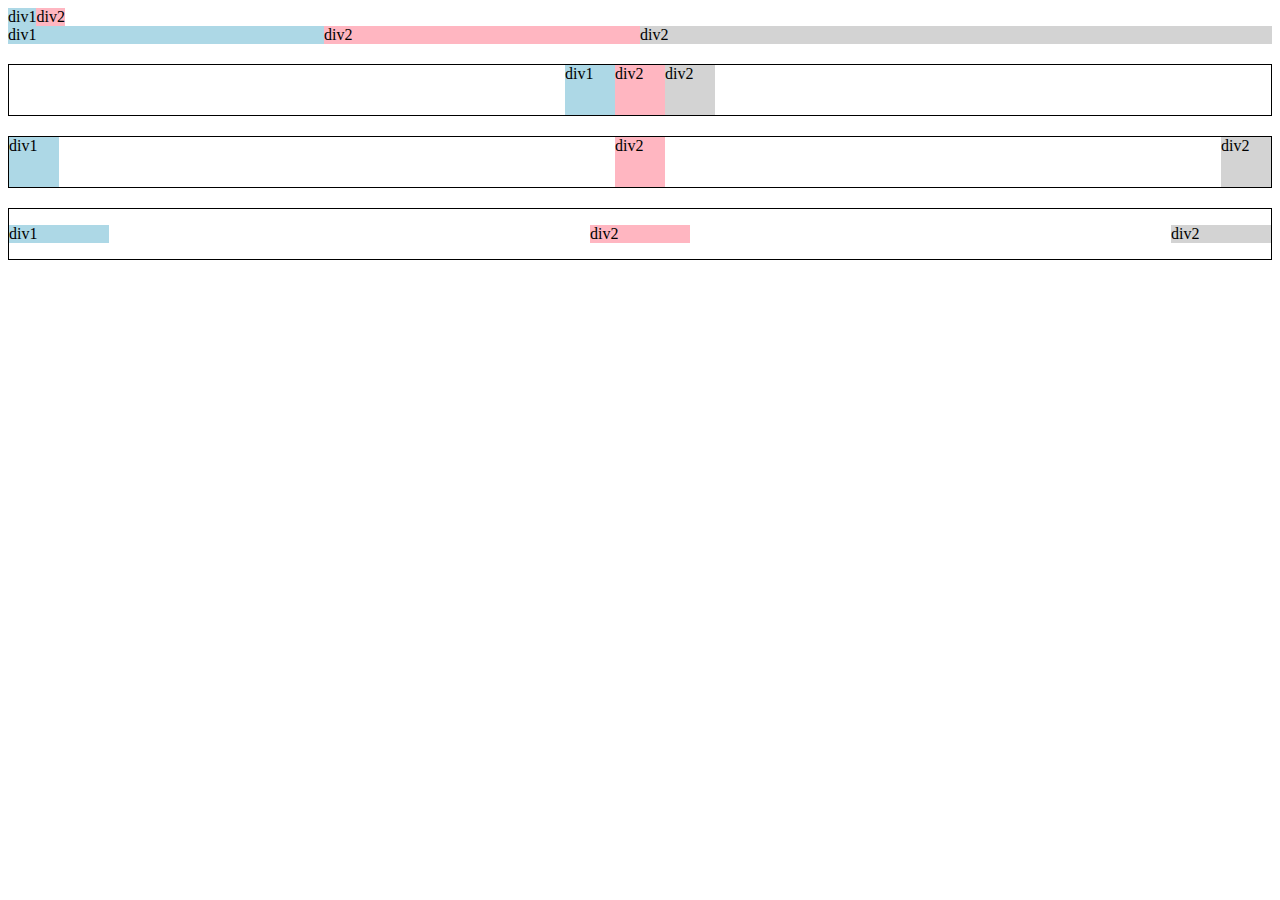
<file: Flexbox-Practise/index.html>
<!DOCTYPE html>
<html lang="en">

<head>
  <meta charset="UTF-8">
  <meta http-equiv="X-UA-Compatible" content="IE=edge">
  <meta name="viewport" content="width=device-width, initial-scale=1.0">
  <title>Flexbox Practise</title>
</head>

<body>
  <div style="
        display: flex;
        flex-direction: row;
        ">
    <div style="background-color: lightblue;">div1</div>
    <div style="background-color: lightpink;">div2</div>
  </div>

  <div style="
        display: flex;
        flex-direction: row;
        ">
    <div style="
    background-color: lightblue;
    flex: 1;
    ">div1</div>
    <div style="
    background-color: lightpink;
    flex: 1;
    ">div2</div>
    <div style="
    background-color: lightgray;
    flex: 2;
    ">div2</div>
  </div>


  <div style="
        margin-top: 20px;
        height: 50px;
        border-width: 1px;
        border-style: solid;
        border-color: black;
        display: flex;
        flex-direction: row;

        justify-content: center;
        ">
    <div style="
    background-color: lightblue;
    width: 50px;
    ">div1</div>
    <div style="
    background-color: lightpink;
    width: 50px;
    ">div2</div>
    <div style="
    background-color: lightgray;
    width: 50px;
    ">div2</div>
  </div>

  <div style="
        margin-top: 20px;
        height: 50px;
        border-width: 1px;
        border-style: solid;
        border-color: black;
        display: flex;
        flex-direction: row;

        justify-content: space-between;
        ">
    <div style="
    background-color: lightblue;
    width: 50px;
    ">div1</div>
    <div style="
    background-color: lightpink;
    width: 50px;
    ">div2</div>
    <div style="
    background-color: lightgray;
    width: 50px;
    ">div2</div>
  </div>

  <div style="
        margin-top: 20px;
        height: 50px;
        border-width: 1px;
        border-style: solid;
        border-color: black;
        display: flex;
        flex-direction: row;
        justify-content: space-between;
        align-items: center;
        ">
    <div style="
    background-color: lightblue;
    width: 100px;
    ">div1</div>
    <div style="
    background-color: lightpink;
    width: 100px;
    ">div2</div>
    <div style="
    background-color: lightgray;
    width: 100px;
    ">div2</div>
  </div>
</body>

</html>
</file>
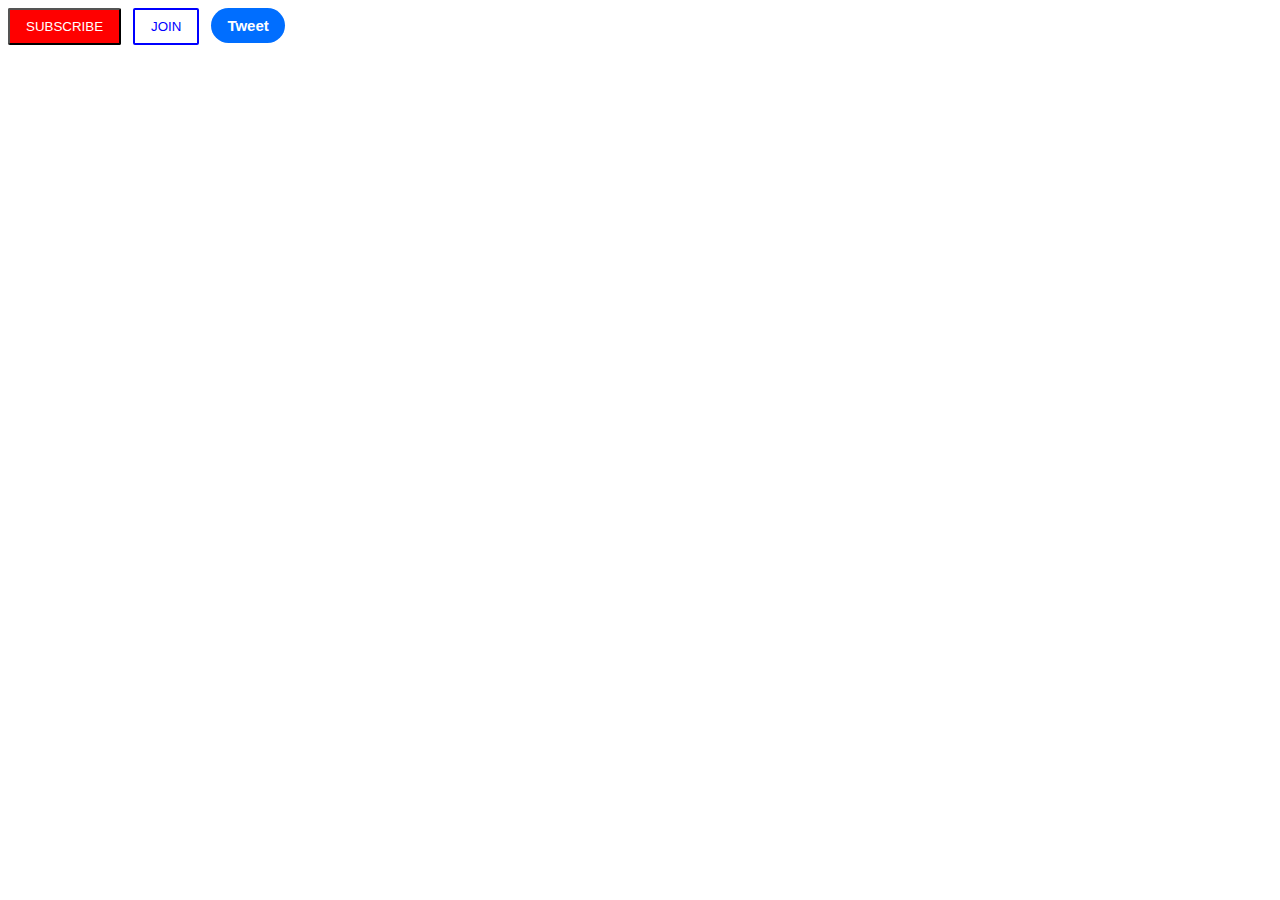
<file: button.html>
<!DOCTYPE html>
<html lang="en">

<head>
  <meta charset="UTF-8">
  <meta http-equiv="X-UA-Compatible" content="IE=edge">
  <meta name="viewport" content="width=device-width, initial-scale=1.0">
  <title>button</title>
  <link rel="stylesheet" href="styles/button.css">
</head>

<body>
  <button class="subscribe-button">
    SUBSCRIBE
  </button>
  <button class="join-button">
    JOIN
  </button>
  <button class="tweet-button">
    Tweet
  </button>
</body>

</html>
</file>
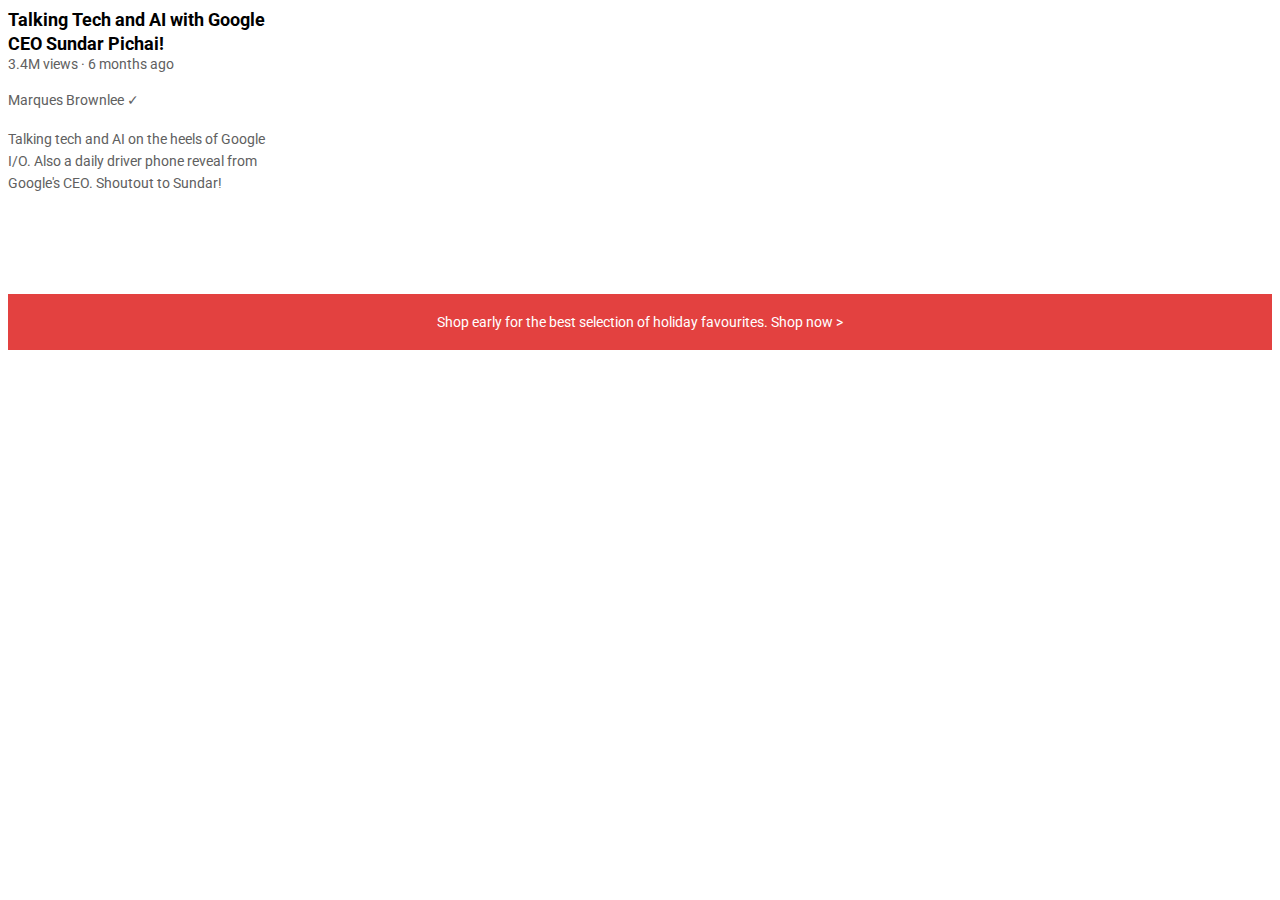
<file: text.html>
<!DOCTYPE html>
<html lang="en">

<head>
  <meta charset="UTF-8">
  <meta http-equiv="X-UA-Compatible" content="IE=edge">
  <meta name="viewport" content="width=device-width, initial-scale=1.0">
  <title>text style</title>
  <link rel="preconnect" href="https://fonts.googleapis.com">
  <link rel="preconnect" href="https://fonts.gstatic.com" crossorigin>
  <link href="https://fonts.googleapis.com/css2?family=Roboto&display=swap" rel="stylesheet">
  <link rel="stylesheet" href="styles/text.css">
</head>

<body>
  <p class="video-title">
    Talking Tech and AI with Google CEO Sundar Pichai!
  </p>

  <p class="video-status">
    3.4M views &middot; 6 months ago
  </p>

  <p class="video-author">
    Marques Brownlee &#10003;
  </p>

  <p class="video-description">
    Talking tech and AI on the heels of Google I/O. Also a daily driver phone reveal from Google's CEO. Shoutout to
    Sundar!
  </p>

  <p class="app-text">
    Shop early for the best selection of holiday favourites. <span class="shop-link"> Shop now &#62; </span>
  </p>
</body>

</html>
</file>
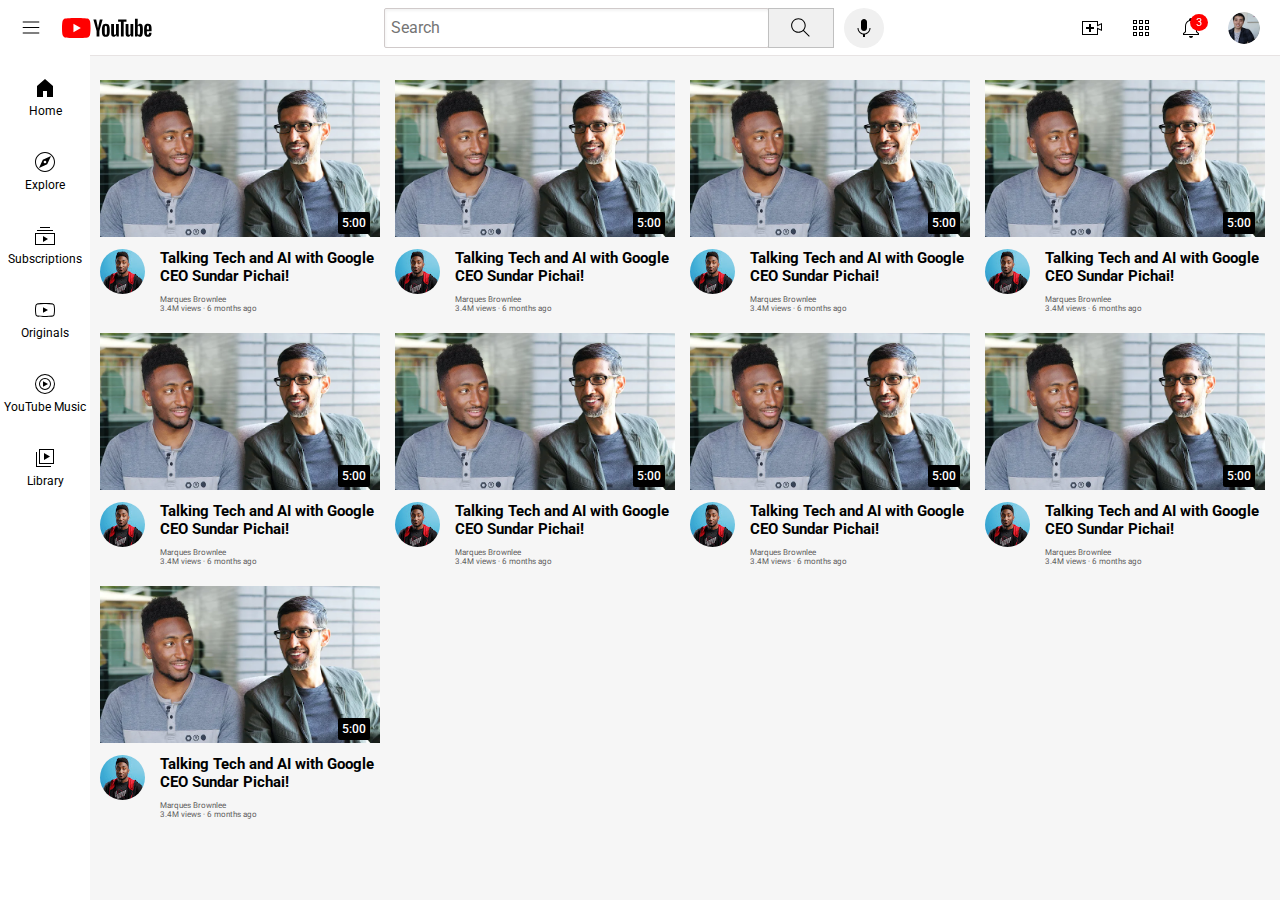
<file: Youtube-copy/youtube.html>
<!DOCTYPE html>
<html lang="en">

<head>
  <meta charset="UTF-8">
  <meta http-equiv="X-UA-Compatible" content="IE=edge">
  <meta name="viewport" content="width=device-width, initial-scale=1.0">
  <title>Document</title>
  <link rel="preconnect" href="https://fonts.googleapis.com">
  <link rel="preconnect" href="https://fonts.gstatic.com" crossorigin>
  <link
    href="https://fonts.googleapis.com/css2?family=Roboto:ital,wght@0,400;0,500;0,700;1,400&family=Tapestry&family=Water+Brush&display=swap"
    rel="stylesheet">

  <link rel="stylesheet" href="styles/video.css">
  <link rel="stylesheet" href="styles/general.css">
  <link rel="stylesheet" href="styles/header.css">
  <link rel="stylesheet" href="styles/sidebar.css">
</head>

<body>

  <div class="header">
    <div class="left-section">
      <img class="hamburger-menu" src="icons/hamburger-menu.svg" alt="">
      <img class="youtube-logo" src="icons/youtube-logo.svg" alt="">
    </div>
    <div class="middle-section">
      <input class="search-bar" type="text" placeholder="Search">
      <button class="search-button">
        <img class="search-icon" src="icons/search.svg" alt="">
        <div class="tooltip">Search</div>
      </button>
      <button class="voice-search-button">
        <img class="voice-search-icon" src="icons/voice-search-icon.svg" alt="">
        <div class="tooltip">Search with your voice</div>
      </button>
    </div>
    <div class="right-section">
      <div class="upload-icon-container">
        <img class="upload-icon" src="icons/upload.svg">
        <div class="tooltip">Create</div>
      </div>
      <div class="youtube-apps-icon-container">
        <img class="youtube-apps-icon" src="icons/youtube-apps.svg">
        <div class="tooltip">YouTube Apps</div>
      </div>
      <div class="notifications-container">
        <img class="notifications-icon" src="icons/notifications.svg">
        <div class="notifications-count">3</div>
        <div class="tooltip">Notifications</div>
      </div>
      <img class="current-user-picture" src="channel-picture/my-channel.jpeg">
    </div>
  </div>

  <div class="sidebar">
    <div class="sidebar-link">
      <img src="icons/home.svg">
      <div>Home</div>
    </div>
    <div class="sidebar-link">
      <img src="icons/explore.svg">
      <div>Explore</div>
    </div>
    <div class="sidebar-link">
      <img src="icons/subscriptions.svg">
      <div>Subscriptions</div>
    </div>
    <div class="sidebar-link">
      <img src="icons/originals.svg">
      <div>Originals</div>
    </div>
    <div class="sidebar-link">
      <img src="icons/youtube-music.svg">
      <div>YouTube Music</div>
    </div>
    <div class="sidebar-link">
      <img src="icons/library.svg">
      <div>Library</div>
    </div>
  </div>

  <div class="video-grid">
    <div class="video-preview">
      <div class="thumbnail-row">
        <img class="thumbnail" src="thumbnails/thumbnail-1.webp">
        <div class="video-time">5:00</div>
      </div>
      <div class="video-info-grid">
        <div class="channel-pic-container">
          <img class="channel-pic" src="channel-picture/channel-1.jpeg">
        </div>
        <div class="video-info">
          <p class="video-title">
            Talking Tech and AI with Google CEO Sundar Pichai!
          </p>
          <p class="video-author">
            Marques Brownlee
          </p>
          <p class="video-status">
            3.4M views · 6 months ago
          </p>
        </div>
      </div>
    </div>

    <div class="video-preview">
      <div class="thumbnail-row">
        <img class="thumbnail" src="thumbnails/thumbnail-1.webp">
        <div class="video-time">5:00</div>
      </div>
      <div class="video-info-grid">
        <div class="channel-pic-container">
          <img class="channel-pic" src="channel-picture/channel-1.jpeg">
        </div>
        <div class="video-info">
          <p class="video-title">
            Talking Tech and AI with Google CEO Sundar Pichai!
          </p>
          <p class="video-author">
            Marques Brownlee
          </p>
          <p class="video-status">
            3.4M views · 6 months ago
          </p>
        </div>
      </div>
    </div>

    <div class="video-preview">
      <div class="thumbnail-row">
        <img class="thumbnail" src="thumbnails/thumbnail-1.webp">
        <div class="video-time">5:00</div>
      </div>
      <div class="video-info-grid">
        <div class="channel-pic-container">
          <img class="channel-pic" src="channel-picture/channel-1.jpeg">
        </div>
        <div class="video-info">
          <p class="video-title">
            Talking Tech and AI with Google CEO Sundar Pichai!
          </p>
          <p class="video-author">
            Marques Brownlee
          </p>
          <p class="video-status">
            3.4M views · 6 months ago
          </p>
        </div>
      </div>
    </div>

    <div class="video-preview">
      <div class="thumbnail-row">
        <img class="thumbnail" src="thumbnails/thumbnail-1.webp">
        <div class="video-time">5:00</div>
      </div>
      <div class="video-info-grid">
        <div class="channel-pic-container">
          <img class="channel-pic" src="channel-picture/channel-1.jpeg">
        </div>
        <div class="video-info">
          <p class="video-title">
            Talking Tech and AI with Google CEO Sundar Pichai!
          </p>
          <p class="video-author">
            Marques Brownlee
          </p>
          <p class="video-status">
            3.4M views · 6 months ago
          </p>
        </div>
      </div>
    </div>

    <div class="video-preview">
      <div class="thumbnail-row">
        <img class="thumbnail" src="thumbnails/thumbnail-1.webp">
        <div class="video-time">5:00</div>
      </div>
      <div class="video-info-grid">
        <div class="channel-pic-container">
          <img class="channel-pic" src="channel-picture/channel-1.jpeg">
        </div>
        <div class="video-info">
          <p class="video-title">
            Talking Tech and AI with Google CEO Sundar Pichai!
          </p>
          <p class="video-author">
            Marques Brownlee
          </p>
          <p class="video-status">
            3.4M views · 6 months ago
          </p>
        </div>
      </div>
    </div>

    <div class="video-preview">
      <div class="thumbnail-row">
        <img class="thumbnail" src="thumbnails/thumbnail-1.webp">
        <div class="video-time">5:00</div>
      </div>
      <div class="video-info-grid">
        <div class="channel-pic-container">
          <img class="channel-pic" src="channel-picture/channel-1.jpeg">
        </div>
        <div class="video-info">
          <p class="video-title">
            Talking Tech and AI with Google CEO Sundar Pichai!
          </p>
          <p class="video-author">
            Marques Brownlee
          </p>
          <p class="video-status">
            3.4M views · 6 months ago
          </p>
        </div>
      </div>
    </div>

    <div class="video-preview">
      <div class="thumbnail-row">
        <img class="thumbnail" src="thumbnails/thumbnail-1.webp">
        <div class="video-time">5:00</div>
      </div>
      <div class="video-info-grid">
        <div class="channel-pic-container">
          <img class="channel-pic" src="channel-picture/channel-1.jpeg">
        </div>
        <div class="video-info">
          <p class="video-title">
            Talking Tech and AI with Google CEO Sundar Pichai!
          </p>
          <p class="video-author">
            Marques Brownlee
          </p>
          <p class="video-status">
            3.4M views · 6 months ago
          </p>
        </div>
      </div>
    </div>

    <div class="video-preview">
      <div class="thumbnail-row">
        <img class="thumbnail" src="thumbnails/thumbnail-1.webp">
        <div class="video-time">5:00</div>
      </div>
      <div class="video-info-grid">
        <div class="channel-pic-container">
          <img class="channel-pic" src="channel-picture/channel-1.jpeg">
        </div>
        <div class="video-info">
          <p class="video-title">
            Talking Tech and AI with Google CEO Sundar Pichai!
          </p>
          <p class="video-author">
            Marques Brownlee
          </p>
          <p class="video-status">
            3.4M views · 6 months ago
          </p>
        </div>
      </div>
    </div>

    <div class="video-preview">
      <div class="thumbnail-row">
        <img class="thumbnail" src="thumbnails/thumbnail-1.webp">
        <div class="video-time">5:00</div>
      </div>
      <div class="video-info-grid">
        <div class="channel-pic-container">
          <img class="channel-pic" src="channel-picture/channel-1.jpeg">
        </div>
        <div class="video-info">
          <p class="video-title">
            Talking Tech and AI with Google CEO Sundar Pichai!
          </p>
          <p class="video-author">
            Marques Brownlee
          </p>
          <p class="video-status">
            3.4M views · 6 months ago
          </p>
        </div>
      </div>
    </div>
  </div>

</body>

</html>
</file>
<file: styles/button.css>
.subscribe-button {
    background-color: red;
    color: white;
    padding-top: 9px;
    padding-bottom: 9px;
    padding-left: 16px;
    padding-right: 16px;
    border-radius: 2px;
    cursor: pointer;
    margin-right: 8px;
    transition: opactiy 0.25s;
    vertical-align: top;
  }

  .subscribe-button:hover {
    opacity: 0.8;
  }

  .subscribe-button:active {
    opacity: 0.4;
  }

  .join-button {
    background-color: white;
    color: blue;
    border-color: blue;
    border-style: solid;
    padding-top: 9px;
    padding-bottom: 9px;
    padding-left: 16px;
    padding-right: 16px;
    border-radius: 2px;
    cursor: pointer;
    transition: background-color 0.15s,
      color 0.15s;
    vertical-align: top;

  }

  .join-button:hover{
    background-color: blue;
    color: white;
  }

  .join-button:active{
    opacity: 0.7;
  }
  
  .tweet-button {
    background-color: rgb(0, 110, 255);
    color: white;
    border: none;
    padding-top: 9px;
    padding-bottom: 9px;
    padding-left: 16px;
    padding-right: 16px;
    border-radius: 18px;
    font-weight: bold;
    font-size: 15px;
    cursor: pointer;
    margin-left: 8px;
    transition: box-shadow 0.15s;
    vertical-align: top;
  }

  .tweet-button:hover {
    box-shadow: 5px 5px 5px rgba(0, 0, 0, 0.15);
  }
</file>
<file: styles/text.css>
p {
    font-family: Roboto;
    margin-top: 0px;
    margin-bottom: 0px;
  }

  .video-title {
    font-size: 18px;
    font-weight: bold;
    width: 280px;
    line-height: 24px;
  }

  .video-status {
    font-size: 14px;
    color: rgb(96, 96, 96);
    margin-bottom: 20px;
  }

  .video-author {
    font-size: 14px;
    color: rgb(96, 96, 96);
    margin-bottom: 20px;
  }

  .video-description {
    font-size: 14px;
    color: rgb(96, 96, 96);
    width: 280px;
    line-height: 22px;

    margin-bottom: 100px;

  }

  .app-text {
    margin-bottom: 50px;
    font-size: 14px;
    background-color: rgb(227, 65, 64);
    color: white;
    padding-top: 20px;
    padding-bottom: 20px;
    text-align: center;
  }

  .shop-link:hover {
    text-decoration: underline;
    cursor: pointer;
  }
</file>
<file: Youtube-copy/styles/video.css>
.video-grid {
    display: grid;
    grid-template-columns: 1fr 1fr 1fr;
}

@media (max-width: 600px) {
    .video-grid {
        grid-template-columns: 1fr 1fr;
    }
}

@media (max-width: 601px) and (min-width: 999px) {
    .video-grid {
        grid-template-columns: 1fr 1fr 1fr;
    }
}

@media (min-width: 1000px) {
    .video-grid {
        grid-template-columns: 1fr 1fr 1fr 1fr;
    }
}

.video-info-grid {
    display: grid;
    grid-template-columns: 50px 1fr;
    column-gap: 10px;
    margin-bottom: 20px;
}

.thumbnail-row {
    position: relative;
}

.video-time {
    font-family: Roboto, Arial;
    font-size: 12px;
    font-weight: 500;
    padding: 4px;
    background-color: black;
    color: white;
    position: absolute;
    bottom: 15px;
    right: 10px;
    border-radius: 2px;
}

.thumbnail {
    width: 100%;
    margin-bottom: 8px;
}

.video-author,
.video-status {
    margin-top: 0px;
    margin-bottom: 0px;
    font-size: 8px;
    color: rgb(96, 96, 96);
}

.video-title {
    margin-bottom: 10px;
    font-size: 15px;
    font-weight: 700;
}

.video-preview {
    vertical-align: top;
    margin-right: 15px;
}

.channel-pic-container {
    vertical-align: top;
    margin-right: 5px;
}

.channel-pic {
    width: 100%;
    border-radius: 100%;
}

.video-info {}
</file>
<file: Youtube-copy/styles/general.css>
p {
    font-family: ROboto;
    margin-top: 0px;
}

body {
    margin: 0px;
    padding-top: 80px;
    padding-left: 100px;
    background-color: rgb(246, 246, 246);
}
</file>
<file: Youtube-copy/styles/header.css>
.header {
    height: 55px;
    display: flex;
    flex-direction: row;
    justify-content: space-between;
    position: fixed;
    top: 0px;
    right: 0px;
    left: 0px;
    background-color: white;

    border-bottom-width: 1px;
    border-bottom-color: rgb(231, 227, 227);
    border-bottom-style: solid;

    z-index: 100;
    /* align-items: center; */
}

.left-section {
    display: flex;
    align-items: center;
}

.hamburger-menu {
    height: 22px;
    margin-left: 20px;
    margin-right  : 20px;
}

.youtube-logo {
    height: 20px ;
}

.middle-section {
  flex: 1;
  margin-left: 70px;
  margin-right: 35px;
  max-width: 500px;
  display: flex;
  align-items: center;
}

.search-bar {
    flex: 1;
    height: 36px;
    padding-left: 6px;
    font-size: 16px;
    border-radius: 2px;
    border: 1px solid rgb(208, 202, 202);
    box-shadow: inset 1px 2px 3px
    rgba(0, 0, 0, 0.05);
    width: 0;
}

.search-bar::placeholder {
    font-family: Roboto, Arial;
    font-size: 16px;
}

.search-button,
.voice-search-button,
.upload-icon-container,
.youtube-apps-icon-container,
.notifications-container
{
    display: flex;
    justify-content: center;
    align-items: center;
    position: relative;
}

.search-button {
    height: 40px;
    width: 66px;
    background-color: rgb(240, 240, 240);
    border-width: 1px;
    border-style: solid;
    border-color: rgb(192, 192, 192);
    margin-left: -1px;
    margin-right: 10px;
}

.search-button .tooltip,
.voice-search-button .tooltip,
.upload-icon-container .tooltip,
.youtube-apps-icon-container .tooltip,
.notifications-container .tooltip
{
    color: white;
    position: absolute;
    bottom: 0px;
    margin-bottom: -40px;
    background-color: gray;
    border-radius: 2px;
    padding-left: 8px;
    padding-right: 8px;
    padding-top: 4px;
    padding-bottom: 4px;
    opacity: 0;
    transition: opacity 0.15s;
    pointer-events: none;
    white-space: nowrap;
}

.search-button:hover .tooltip,
.voice-search-button:hover .tooltip,
.upload-icon-container:hover .tooltip,
.youtube-apps-icon-container:hover .tooltip,
.notifications-container:hover .tooltip
{
    opacity: 1;
}

.search-icon {
    cursor: pointer;
    height: 25px;
}

.voice-search-button {
    height: 40px;
    width: 40px;
    border-radius: 20px;
    border: none;
    background-color: rgb(240, 240, 240);
}

.voice-search-icon {
    cursor: pointer;
    height: 24px;
}

.right-section {
    width: 180px;
    margin-right: 20px;
    display: flex;
    align-items: center;
    justify-content: space-between;
    flex-shrink: 0;
}

.upload-icon {
    cursor: pointer;
    height: 24px;
}

.youtube-apps-icon {
    height: 24px;
    cursor: pointer;
}

.notifications-count {
    position: absolute;
    top: -2px;
    right: -5px;
    background-color: red;
    color: white;
    font-family: Roboto, Arial;
    font-size: 11px;
    padding-left: 6px;
    padding-right: 6px;
    padding-top: 2px;
    padding-bottom: 2px;
    border-radius: 100%;
}

.notifications-container {
    cursor: pointer;
}
.notifications-icon {
    height: 24px;
}

.current-user-picture {
    cursor: pointer;
    height: 32px;
    border-radius: 16px;
}
</file>
<file: Youtube-copy/styles/sidebar.css>
.sidebar {
    position: fixed;
    background-color: white;
    bottom: 0px;
    top: 55px;
    left: 0px;
    width: 90px;
    z-index: 200;
    padding-top: 5px;
}

.sidebar-link {
    height: 74px;
    display: flex;
    justify-content: center;
    align-items: center;
    flex-direction: column;
}

.sidebar-link img {
    height: 24px;
    margin-bottom: 4px;
}

.sidebar-link div {
    font-family: Roboto, Arial;
    font-size: 12px;
}


.sidebar-link:hover {
    background-color: rgb(235, 235, 235);
    cursor: pointer;
}
</file>
